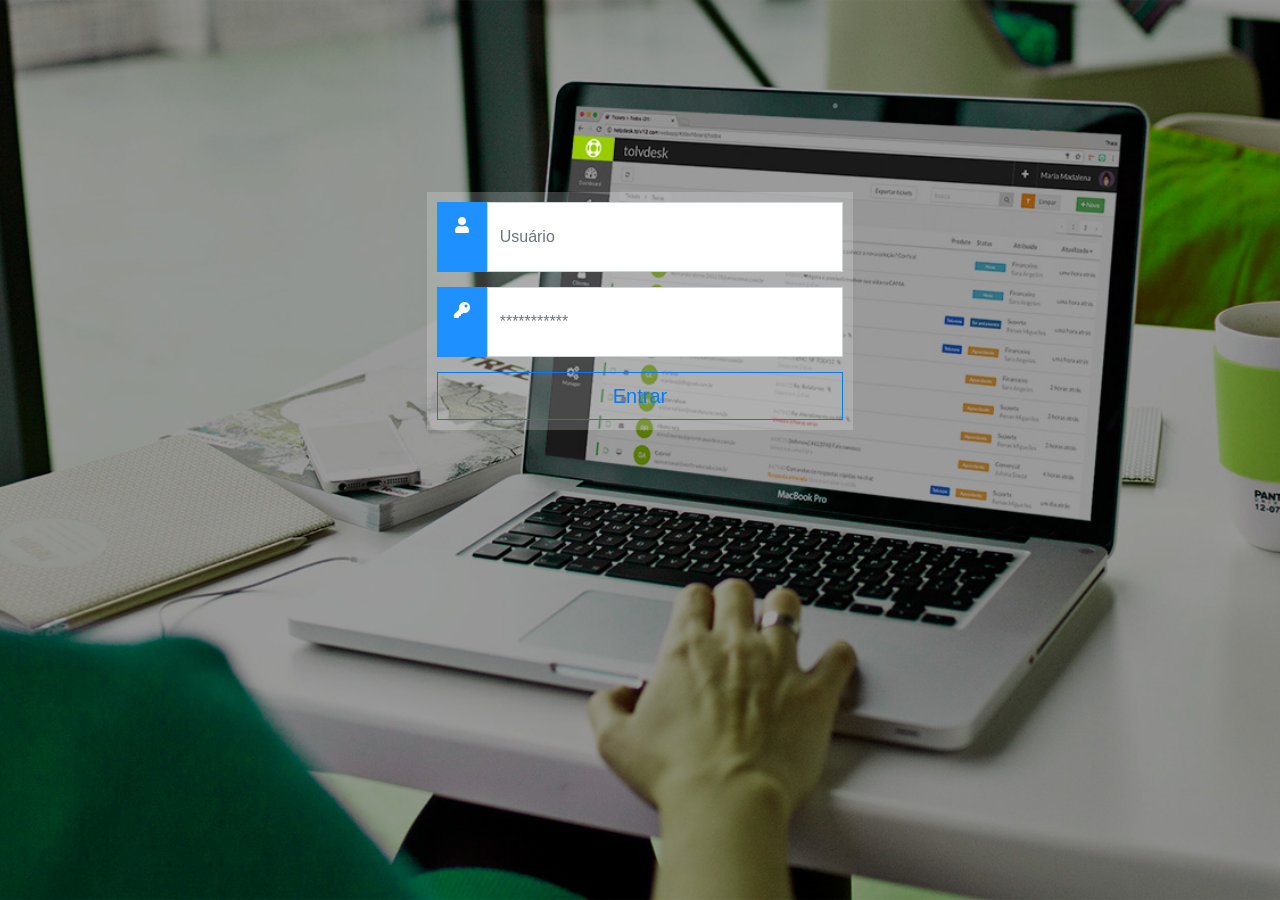
<file: HELP DESK/PAINEL/index.html>
<!DOCTYPE html>
<html lang="en">
  <head>
    <!-- meta tags -->
    <meta charset="utf-8">
    <meta name="viewport" content="width=device-width, initial-scale=1, shrink-to-fit=no">

    <!-- Bootstrap CSS -->
    <link rel="stylesheet" href="https://stackpath.bootstrapcdn.com/bootstrap/4.1.3/css/bootstrap.min.css">
    <link rel="stylesheet" href="css/style.css">
    <link rel="stylesheet" href="https://use.fontawesome.com/releases/v5.3.1/css/all.css">
    <title>System Desk Painel</title>
  </head>
  <body>

    <div id="central-login">
      <div class="content" align="center">
        <form  name="form_log" class="col-sm-4"
        method="POST">
          <div class="input-container">
            <i class="fa fa-user icon"></i>
              <input type="text" name="usuario" class="form-control" placeholder="Usuário"><br>
          </div>

          <div class="input-container">
            <i class="fa fa-key icon"></i>
              <input type="password" name="senha" class="form-control" placeholder="***********"><br>
          </div>
          <!-- <a href="..paticekt/index1.html"> -->
          <input type="submit" value="Entrar" name="Entrar" class="btn btn-outline-primary btn-lg btn-block" onclick="login()">
        <!-- </a> -->
        </form>
      </div>
    </div>
    <script type="text/javascript" src="paticket/funs.js">
      
    </script>
    
    <!-- JavaScript -->
    <!-- jQuery first, then Popper.js, then Bootstrap JS -->
    <script src="https://code.jquery.com/jquery-3.3.1.slim.min.js"></script>
    <script src="https://cdnjs.cloudflare.com/ajax/libs/popper.js/1.14.3/umd/popper.min.js"></script>
    <script src="https://stackpath.bootstrapcdn.com/bootstrap/4.1.3/js/bootstrap.min.js"></script>
  </body>
</html>
</file>
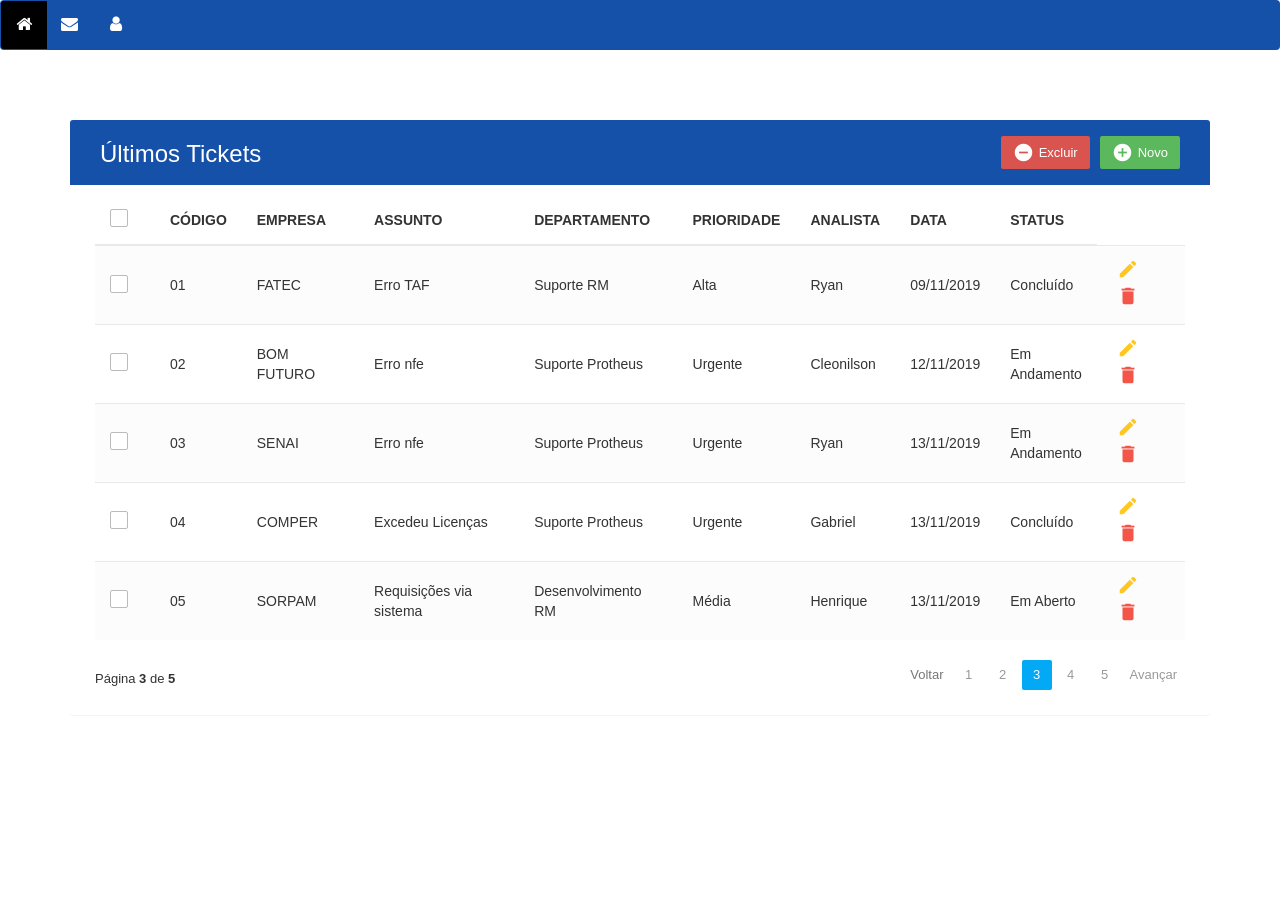
<file: HELP DESK/PAINEL/paticket/index1.html>
<!DOCTYPE html>
<html lang="en">
<head>
<meta charset="utf-8">
<meta http-equiv="X-UA-Compatible" content="IE=edge">
<meta name="viewport" content="width=device-width, initial-scale=1">
<title>HELP DESK BMS</title>
<link rel="stylesheet" href="https://fonts.googleapis.com/css?family=Roboto|Varela+Round">
<link rel="stylesheet" href="https://fonts.googleapis.com/icon?family=Material+Icons">
<link rel="stylesheet" href="https://maxcdn.bootstrapcdn.com/font-awesome/4.7.0/css/font-awesome.min.css">
<link rel="stylesheet" href="https://maxcdn.bootstrapcdn.com/bootstrap/3.3.7/css/bootstrap.min.css">
<script src="https://ajax.googleapis.com/ajax/libs/jquery/1.12.4/jquery.min.js"></script>
<script src="https://maxcdn.bootstrapcdn.com/bootstrap/3.3.7/js/bootstrap.min.js"></script>
<link rel="stylesheet" type="text/css" href="main.css">
<div class="navbar">
<a class="active" href="#"><i class="fa fa-fw fa-home"></i></a> 
  		<a href="https://mail.google.com/mail/u/0/#inbox"><i class="fa fa-fw fa-envelope"></i></a> 
  		<a href="#"><i class="fa fa-fw fa-user"></i></a>
  	</div>
  	<br>
  	<body>
<script type="text/javascript">
$(document).ready(function(){
	$('[data-toggle="tooltip"]').tooltip();
	var checkbox = $('table tbody input[type="checkbox"]');
	$("#selectAll").click(function(){
		if(this.checked){
			checkbox.each(function(){
				this.checked = true;                        
			});
		} else{
			checkbox.each(function(){
				this.checked = false;                        
			});
		} 
	});
	checkbox.click(function(){
		if(!this.checked){
			$("#selectAll").prop("checked", false);
		}
	});
});
</script>
</head>
<body>
    <div class="container">
        <div class="table-wrapper">
            <div class="table-title">
                <div class="row">
                    <div class="col-sm-6">
						<h2>Últimos Tickets</h2>
					</div>
					<div class="col-sm-6">
						<a href="#addEmployeeModal" class="btn btn-success" data-toggle="modal"><i class="material-icons">&#xE147;</i> <span>Novo</span></a>
						<a href="#deleteEmployeeModal" class="btn btn-danger" data-toggle="modal"><i class="material-icons">&#xE15C;</i> <span>Excluir</span></a>						
					</div>
                </div>
            </div>
            <table class="table table-striped table-hover">
                <thead>
                    <tr>
						<th>
							<span class="custom-checkbox">
								<input type="checkbox" id="selectAll">
								<label for="selectAll"></label>
							</span>
						</th>
                        <th>CÓDIGO</th>
                        <th>EMPRESA</th>
            						<th>ASSUNTO</th>
            						<th>DEPARTAMENTO</th>
                        <th>PRIORIDADE</th>
                        <th>ANALISTA</th>
                        <th>DATA</th>
                        <th>STATUS</th>
                    </tr>
                </thead>
                <tbody>
                    <tr>
						<td>
							<span class="custom-checkbox">
								<input type="checkbox" id="checkbox1" name="options[]" value="1">
								<label for="checkbox1"></label>
							</span>
						</td>
                        <td>01</td>
                        <td>FATEC</td>
            						<td>Erro TAF</td>
            						<td>Suporte RM</td>
                        <td>Alta</td>
                        <td>Ryan</td>
                        <td>09/11/2019</td>
                        <td>Concluído</td>
                        <td>
                            <a href="#editEmployeeModal" class="edit" data-toggle="modal"><i class="material-icons" data-toggle="tooltip" title="Edit">&#xE254;</i></a>
                            <a href="#deleteEmployeeModal" class="delete" data-toggle="modal"><i class="material-icons" data-toggle="tooltip" title="Delete">&#xE872;</i></a>
                        </td>
                    </tr>
                    <tr>
						<td>
							<span class="custom-checkbox">
								<input type="checkbox" id="checkbox2" name="options[]" value="1">
								<label for="checkbox2"></label>
							</span>
						</td>
                        <td>02</td>
                        <td>BOM FUTURO</td>
            						<td>Erro nfe</td>
            						<td>Suporte Protheus</td>
                        <td>Urgente</td>
                        <td>Cleonilson</td>
                        <td>12/11/2019</td>
                        <td>Em Andamento</td>
                        <td>
                            <a href="#editEmployeeModal" class="edit" data-toggle="modal"><i class="material-icons" data-toggle="tooltip" title="Edit">&#xE254;</i></a>
                            <a href="#deleteEmployeeModal" class="delete" data-toggle="modal"><i class="material-icons" data-toggle="tooltip" title="Delete">&#xE872;</i></a>
                        </td>
                    </tr>
					<tr>
						<td>
							<span class="custom-checkbox">
								<input type="checkbox" id="checkbox3" name="options[]" value="1">
								<label for="checkbox3"></label>
							</span>
						</td>
                        <td>03</td>
                        <td>SENAI</td>
              					<td>Erro nfe</td>
              					<td>Suporte Protheus</td>
                        <td>Urgente</td>
                        <td>Ryan</td>
                        <td>13/11/2019</td>
                        <td>Em Andamento</td>
                        <td>
                            <a href="#editEmployeeModal" class="edit" data-toggle="modal"><i class="material-icons" data-toggle="tooltip" title="Edit">&#xE254;</i></a>
                            <a href="#deleteEmployeeModal" class="delete" data-toggle="modal"><i class="material-icons" data-toggle="tooltip" title="Delete">&#xE872;</i></a>
                        </td>
                    </tr>
                    <tr>
						<td>
							<span class="custom-checkbox">
								<input type="checkbox" id="checkbox4" name="options[]" value="1">
								<label for="checkbox4"></label>
							</span>
						</td>
                        <td>04</td>
                        <td>COMPER</td>
            						<td>Excedeu Licenças</td>
            						<td>Suporte Protheus</td>
                        <td>Urgente</td>
                        <td>Gabriel</td>
                        <td>13/11/2019</td>
                        <td>Concluído</td>
                        <td>
                            <a href="#editEmployeeModal" class="edit" data-toggle="modal"><i class="material-icons" data-toggle="tooltip" title="Edit">&#xE254;</i></a>
                            <a href="#deleteEmployeeModal" class="delete" data-toggle="modal"><i class="material-icons" data-toggle="tooltip" title="Delete">&#xE872;</i></a>
                        </td>
                    </tr>					
					<tr>
						<td>
							<span class="custom-checkbox">
								<input type="checkbox" id="checkbox5" name="options[]" value="1">
								<label for="checkbox5"></label>
							</span>
						</td>
                        <td>05</td>
                        <td>SORPAM</td>
            						<td>Requisições via sistema</td>
            						<td>Desenvolvimento RM</td>
                        <td>Média</td>
                        <td>Henrique</td>
                        <td>13/11/2019</td>
                        <td>Em Aberto</td>
                        <td>
                            <a href="#editEmployeeModal" class="edit" data-toggle="modal"><i class="material-icons" data-toggle="tooltip" title="Edit">&#xE254;</i></a>
                            <a href="#deleteEmployeeModal" class="delete" data-toggle="modal"><i class="material-icons" data-toggle="tooltip" title="Delete">&#xE872;</i></a>
                        </td>
                    </tr> 
                </tbody>
            </table>
			<div class="clearfix">
                <div class="hint-text">Página<b> 3 </b>de<b> 5</b></div>
                <ul class="pagination">
                    <li class="page-item disabled"><a href="#">Voltar</a></li>
                    <li class="page-item"><a href="#" class="page-link">1</a></li>
                    <li class="page-item"><a href="#" class="page-link">2</a></li>
                    <li class="page-item active"><a href="#" class="page-link">3</a></li>
                    <li class="page-item"><a href="#" class="page-link">4</a></li>
                    <li class="page-item"><a href="#" class="page-link">5</a></li>
                    <li class="page-item"><a href="#" class="page-link">Avançar</a></li>
                </ul>
            </div>
        </div>
    </div>
	<!-- Edit Modal HTML -->
	<div id="addEmployeeModal" class="modal fade">
		<div class="modal-dialog">
			<div class="modal-content">
				<form>
					<div class="modal-header">						
						<h4 class="modal-title">NOVO TICKET</h4>
						<button type="button" class="close" data-dismiss="modal" aria-hidden="true">&times;</button>
					</div>
					<div class="modal-body">					
						<div class="form-group">
    					<label for="exampleFormControlSelect1">EMPRESA</label>
    					<select class="form-control" id="exampleFormControlSelect1">
      					<option>SENAI</option>
      					<option>SORPAM</option>
      					<option>BOM FUTURO</option>
      					<option>FATEC</option>
      					<option>COMPER</option>
    					</select>
  						</div>		
						<div class="form-group">
							<label>ASSUNTO</label>
							<input type="email" class="form-control" required>
						</div>
						<div class="form-group">
							<label>DESCRIÇÃO</label>
							<input type="email" class="form-control" required>
						</div>
						<div class="form-group">
    					<label for="exampleFormControlSelect1">DEPARTAMENTO</label>
    					<select class="form-control" id="exampleFormControlSelect1">
      					<option>Suporte Protheus</option>
      					<option>Suporte RM</option>
      					<option>Desenvolvimento RM</option>
      					<option>Desenvolvimento Protheus</option>
    					</select>
  						</div>			
						<div class="form-group">
    					<label for="exampleFormControlSelect1">PRIORIDADE</label>
    					<select class="form-control" id="exampleFormControlSelect1">
      					<option>Baixa</option>
      					<option>Média</option>
      					<option>Alta</option>
      					<option>Urgente</option>
    					</select>
  						</div>			
						<div class="form-group">
    					<label for="exampleFormControlSelect1">ANALISTA</label>
    					<select class="form-control" id="exampleFormControlSelect1">
      					<option>Ryan</option>
      					<option>Gabriel</option>
      					<option>Henrique</option>
      					<option>Cleonilson</option>
    					</select>
  						</div>							
						<div class="form-group">
							<label>DATA</label>
							<input type="text" class="form-control" required>
						</div>
						<div class="form-group">
    					<label for="exampleFormControlSelect1">STATUS</label>
    					<select class="form-control" id="exampleFormControlSelect1">
      					<option>Em Aberto</option>
      					<option>Em Andamento</option>
      					<option>Concluído</option>
      					<option>Aguardando Resposta</option>
    					</select>
  						</div>													
					</div>
					<div class="modal-footer">
						<input type="button" class="btn btn-default" data-dismiss="modal" value="Cancelar">
						<input type="submit" class="btn btn-success" value="Salvar">
					</div>
				</form>
			</div>
		</div>
	</div>

	<div id="editEmployeeModal" class="modal fade">
		<div class="modal-dialog">
			<div class="modal-content">
				<form>
					<div class="modal-header">						
						<h4 class="modal-title">EDITAR</h4>
						<button type="button" class="close" data-dismiss="modal" aria-hidden="true">&times;</button>
					</div>
					<div class="form-group">
							<label>ASSUNTO</label>
							<input type="email" class="form-control" required>
						</div>
						<div class="form-group">
							<label>DESCRIÇÃO</label>
							<input type="email" class="form-control" required>
						</div>
						<div class="form-group">
    					<label for="exampleFormControlSelect1">DEPARTAMENTO</label>
    					<select class="form-control" id="exampleFormControlSelect1">
      					<option>Suporte Protheus</option>
      					<option>Suporte RM</option>
      					<option>Desenvolvimento RM</option>
      					<option>Desenvolvimento Protheus</option>
    					</select>
  						</div>			
						<div class="form-group">
    					<label for="exampleFormControlSelect1">PRIORIDADE</label>
    					<select class="form-control" id="exampleFormControlSelect1">
      					<option>Baixa</option>
      					<option>Média</option>
      					<option>Alta</option>
      					<option>Urgente</option>
    					</select>
  						</div>			
						<div class="form-group">
    					<label for="exampleFormControlSelect1">ANALISTA</label>
    					<select class="form-control" id="exampleFormControlSelect1">
      					<option>Ryan</option>
      					<option>Gabriel</option>
      					<option>Henrique</option>
      					<option>Cleonilson</option>
    					</select>
  						</div>							
						<div class="form-group">
							<label>DATA</label>
							<input type="text" class="form-control" required>
						</div>
						<div class="form-group">
    					<label for="exampleFormControlSelect1">STATUS</label>
    					<select class="form-control" id="exampleFormControlSelect1">
      					<option>Em Aberto</option>
      					<option>Em Andamento</option>
      					<option>Concluído</option>
      					<option>Aguardando Resposta</option>
    					</select>
  						</div>																		
					</div>
					<div class="modal-footer">
						<input type="button" class="btn btn-default" data-dismiss="modal" value="Cancelar">
						<input type="submit" class="btn btn-info" value="Salvar">
					</div>
				</form>
			</div>
		</div>
	</div>

	<div id="deleteEmployeeModal" class="modal fade">
		<div class="modal-dialog">
			<div class="modal-content">
				<form>
					<div class="modal-header">						
						<h4 class="modal-title">Excluir</h4>
						<button type="button" class="close" data-dismiss="modal" aria-hidden="true">&times;</button>
					</div>
					<div class="modal-body">					
						<p>Deseja mesmo excluir este ticket?</p>
					</div>
					<div class="modal-footer">
						<input type="button" class="btn btn-default" data-dismiss="modal" value="Não">
						<input type="submit" class="btn btn-danger" value="Sim">
					</div>
				</form>
			</div>
		</div>
	</div>
</body>
</html>
</file>
<file: HELP DESK/PAINEL/css/style.css>
.row{margin: 0px; padding-top: 0px;}
#central-login{
	background-image:  url("../img/sio.jpg");
	background-repeat: no-repeat; background-position: center;  background-size: cover; position: absolute;
	width: 100%; height: 100%;
}

#central-login .content{margin-top: 15%;}
#central-login form{background:rgba(255,255,255, 0.2); display: block; padding: 10px; color: #FFF; text-align: justify;}
#central-login .btn-outline-primary{border-radius: 0px;}
#central-login .input-container{display: -ms-flexbox; display: flex; width: 100%; margin-bottom: 15px;}
#central-login .icon{padding: 15px 10px 10px 10px; background-color: dodgerblue; color: #FFF; min-width: 50px; text-align: center;}
#central-login .form-control{border-radius: 0px; width: 100%; padding-top: 10px; outline: none; padding-top: 22px; padding-bottom: 22px;}
#central-login .form-control:focus{border: 2px solid dodgerblue;}
</file>
<file: HELP DESK/PAINEL/paticket/main.css>
body {font-family: Arial, Helvetica, sans-serif;}

.navbar {
  width: 100%;
  background-color: #1550a9;
  overflow: auto;
}

.navbar a {
  float: left;
  padding: 12px;
  color: white;
  text-decoration: none;
  font-size: 17px;
}

.navbar a:hover {
  background-color: #000;
}

.active {
  background-color: #000000;
}

@media screen and (max-width: 500px) {
  .navbar a {
    float: none;
    display: block;
  }
}

.body {
        color: #566787;
    background: #f5f5f5;
    font-family: 'Varela Round', sans-serif;
    font-size: 13px;
  }
  .table-wrapper {
        background: #fff;
        padding: 20px 25px;
        margin: 30px 0;
    border-radius: 3px;
        box-shadow: 0 1px 1px rgba(0,0,0,.05);
    }
  .table-title {        
    padding-bottom: 15px;
    background: #1550a9;
    color: #fff;
    padding: 16px 30px;
    margin: -20px -25px 10px;
    border-radius: 3px 3px 0 0;
    }
    .table-title h2 {
    margin: 5px 0 0;
    font-size: 24px;
  }
  .table-title .btn-group {
    float: right;
  }
  .table-title .btn {
    color: #fff;
    float: right;
    font-size: 13px;
    border: none;
    min-width: 50px;
    border-radius: 2px;
    border: none;
    outline: none !important;
    margin-left: 10px;
  }
  .table-title .btn i {
    float: left;
    font-size: 21px;
    margin-right: 5px;
  }
  .table-title .btn span {
    float: left;
    margin-top: 2px;
  }
    table.table tr th, table.table tr td {
        border-color: #e9e9e9;
    padding: 12px 15px;
    vertical-align: middle;
    }
  table.table tr th:first-child {
    width: 60px;
  }
  table.table tr th:last-child {
    width: 100px;
  }
    table.table-striped tbody tr:nth-of-type(odd) {
      background-color: #fcfcfc;
  }
  table.table-striped.table-hover tbody tr:hover {
    background: #f5f5f5;
  }
    table.table th i {
        font-size: 13px;
        margin: 0 5px;
        cursor: pointer;
    } 
    table.table td:last-child i {
    opacity: 0.9;
    font-size: 22px;
        margin: 0 5px;
    }
  table.table td a {
    font-weight: bold;
    color: #566787;
    display: inline-block;
    text-decoration: none;
    outline: none !important;
  }
  table.table td a:hover {
    color: #2196F3;
  }
  table.table td a.edit {
        color: #FFC107;
    }
    table.table td a.delete {
        color: #F44336;
    }
    table.table td i {
        font-size: 19px;
    }
  table.table .avatar {
    border-radius: 50%;
    vertical-align: middle;
    margin-right: 10px;
  }
    .pagination {
        float: right;
        margin: 0 0 5px;
    }
    .pagination li a {
        border: none;
        font-size: 13px;
        min-width: 30px;
        min-height: 30px;
        color: #999;
        margin: 0 2px;
        line-height: 30px;
        border-radius: 2px !important;
        text-align: center;
        padding: 0 6px;
    }
    .pagination li a:hover {
        color: #666;
    } 
    .pagination li.active a, .pagination li.active a.page-link {
        background: #03A9F4;
    }
    .pagination li.active a:hover {        
        background: #0397d6;
    }
  .pagination li.disabled i {
        color: #ccc;
    }
    .pagination li i {
        font-size: 16px;
        padding-top: 6px
    }
    .hint-text {
        float: left;
        margin-top: 10px;
        font-size: 13px;
    }    
  /* Custom checkbox */
  .custom-checkbox {
    position: relative;
  }
  .custom-checkbox input[type="checkbox"] {    
    opacity: 0;
    position: absolute;
    margin: 5px 0 0 3px;
    z-index: 9;
  }
  .custom-checkbox label:before{
    width: 18px;
    height: 18px;
  }
  .custom-checkbox label:before {
    content: '';
    margin-right: 10px;
    display: inline-block;
    vertical-align: text-top;
    background: white;
    border: 1px solid #bbb;
    border-radius: 2px;
    box-sizing: border-box;
    z-index: 2;
  }
  .custom-checkbox input[type="checkbox"]:checked + label:after {
    content: '';
    position: absolute;
    left: 6px;
    top: 3px;
    width: 6px;
    height: 11px;
    border: solid #000;
    border-width: 0 3px 3px 0;
    transform: inherit;
    z-index: 3;
    transform: rotateZ(45deg);
  }
  .custom-checkbox input[type="checkbox"]:checked + label:before {
    border-color: #03A9F4;
    background: #03A9F4;
  }
  .custom-checkbox input[type="checkbox"]:checked + label:after {
    border-color: #fff;
  }
  .custom-checkbox input[type="checkbox"]:disabled + label:before {
    color: #b8b8b8;
    cursor: auto;
    box-shadow: none;
    background: #ddd;
  }
  /* Modal styles */
  .modal .modal-dialog {
    max-width: 400px;
  }
  .modal .modal-header, .modal .modal-body, .modal .modal-footer {
    padding: 20px 30px;
  }
  .modal .modal-content {
    border-radius: 3px;
  }
  .modal .modal-footer {
    background: #ecf0f1;
    border-radius: 0 0 3px 3px;
  }
    .modal .modal-title {
        display: inline-block;
    }
  .modal .form-control {
    border-radius: 2px;
    box-shadow: none;
    border-color: #dddddd;
  }
  .modal textarea.form-control {
    resize: vertical;
  }
  .modal .btn {
    border-radius: 2px;
    min-width: 100px;
  } 
  .modal form label {
    font-weight: normal;
  }
</file>
